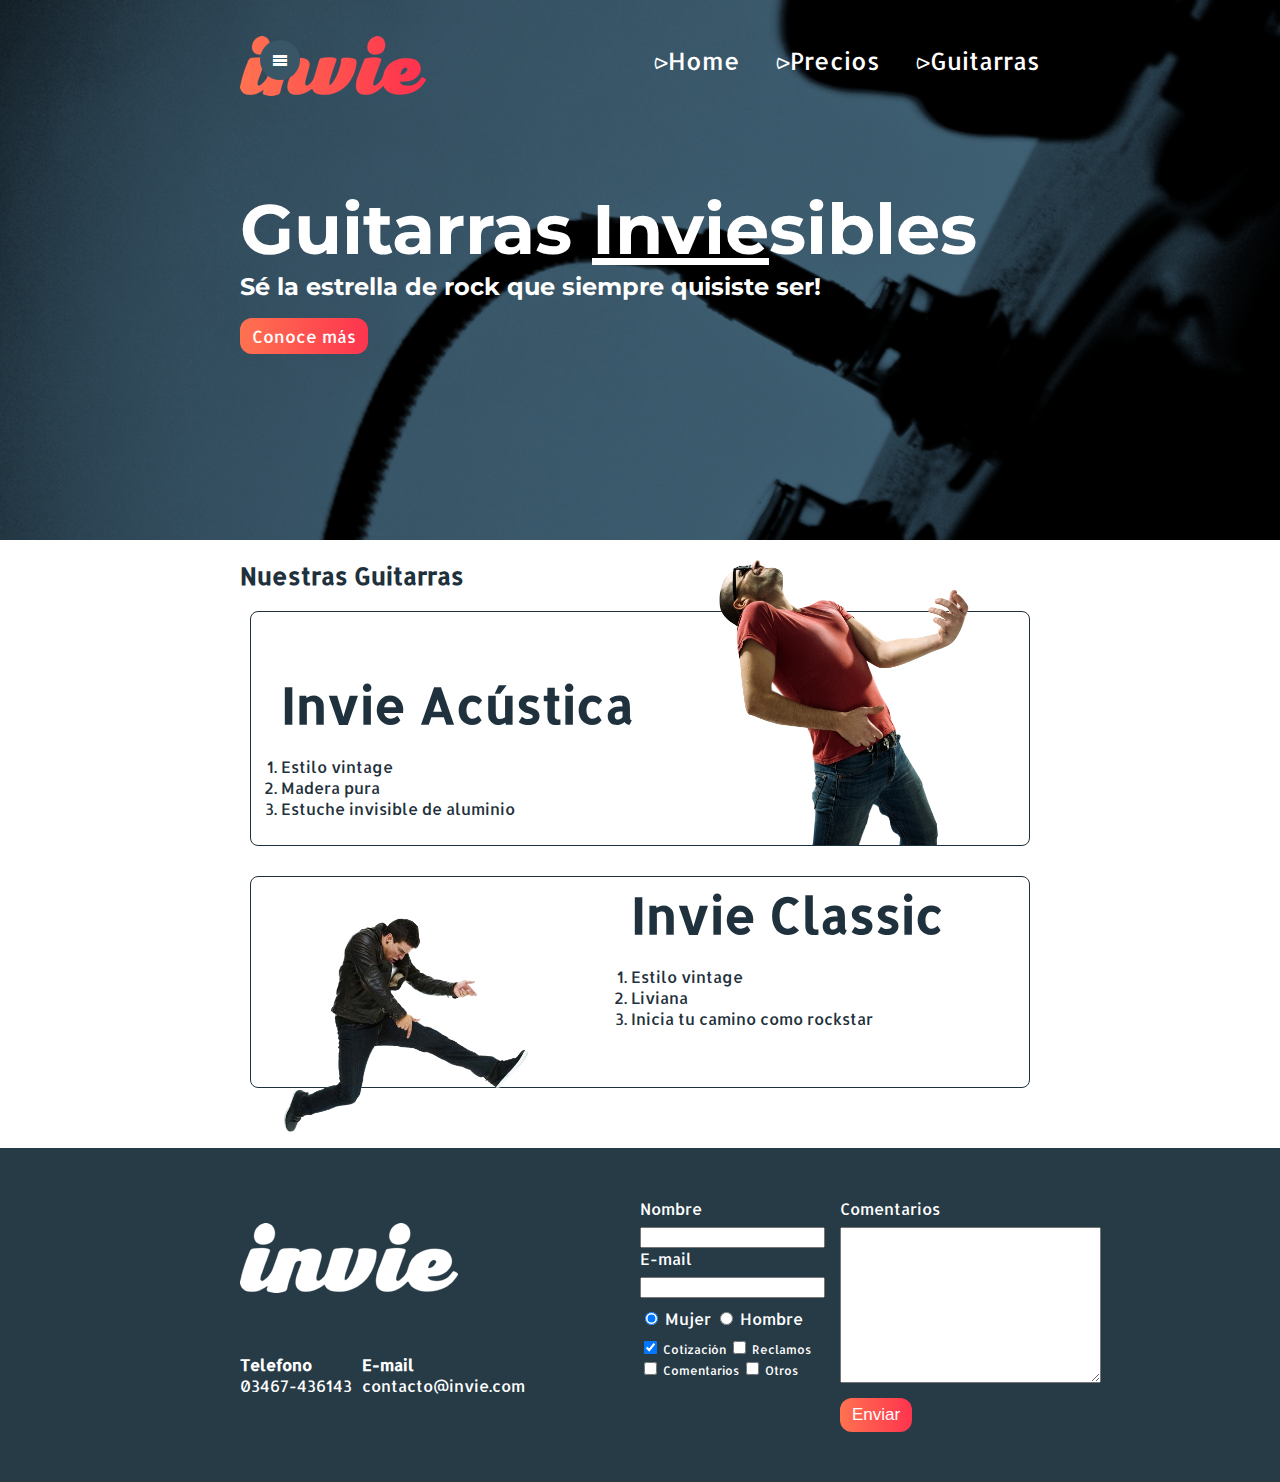
<file: index.html>
<!DOCTYPE html>
<html lang="es">
<head>
	<meta charset="UTF-8">
	<title>Invie</title>
	<link rel="stylesheet" href="css/estilos.css">
	<link href="https://fonts.googleapis.com/css?family=Allerta|Montserrat" rel="stylesheet"> 

</head>
<body>
	<section id="portada" class="portada background">
	<header id="header" class="contenedor header">
		<figure class="logo">
			<img src="images/invie.png" width="186" height="60" alt="Invie logotipo">
		</figure>
		<span id="burger-button" class="burger-button icon-menu"></span>
		<nav class="menu" id="menu">
			<ul>
				<li><a href="index.html">Home</a></li>
				<li><a href="precios.html">Precios</a></li>
				<li><a href="#guitarras">Guitarras</a></li>
			</ul>
		</nav>
	</header>
		<div class="contenedor">
			<h1 class="titulo">Guitarras <span>Invie</span>sibles</h1>
			<h3 class="title-a">Sé la estrella de rock que siempre quisiste ser!</h3>
			<a class="button" href="#guitarras">Conoce más</a>
		</div>
	</section>
	<section id="guitarras" class="guitarras contenedor">
		<h2>Nuestras Guitarras</h2>
		<article class="guitarra">
			<img src="images/invie-acustica.png" width="350" alt="Guitarra Acústica" class="right">
			<div class="contenedor-guitarra-a">
				<h3 class="title-b">Invie Acústica</h3>
				<ol>
					<li>Estilo vintage</li>
					<li>Madera pura</li>
					<li>Estuche invisible de aluminio</li>
				</ol>
			</div>
		</article>
		<article class="guitarra b">
			<img src="images/invie-classic.png" width="330" alt="Guitarra Classic" class="left">
			<div class="contenedor-guitarra-b">
				<h3 class="title-b">Invie Classic</h3>
				<ol>
					<li>Estilo vintage</li>
					<li>Liviana</li>
					<li>Inicia tu camino como rockstar</li>
				</ol>
			</div>
		</article>
	</section>
	<footer class="footer">
		<div class="contenedor">
			<div class="contacto">
				<img src="images/invie-white.png" alt="logo">
				<a href="tel:+543467436143"><strong>Telefono</strong> <span>03467-436143</span></a>
				<a href="mailto:contacto@invie.com"><strong>E-mail</strong> <span>contacto@invie.com</span></a>
			</div>
			<form class="formulario">
				<div class="col1">
					<label for="nombre">Nombre</label>
					<input id="nombre" type="text" name="nombre" required/>
					<label for="email">E-mail</label>
					<input type="email" required id="email" name="email">

					<div class="sexo">
						<label for="mujer">
							<input checked type="radio" id="mujer" name="sexo" value="mujer"> Mujer
						</label>
						<label for="hombre">
							<input type="radio" id="hombre" name="sexo" value="hombre"> Hombre
						</label>
					</div>
					<div class="intereses">
						<label for="cotizacion">
							<input checked="" type="checkbox" id="cotizacion" name="intereses" value="cotizacion"> Cotización
						</label>
						<label for="cotizacion">
							<input type="checkbox" id="reclamos" name="intereses" value="reclamos"> Reclamos
						</label>
						<label for="cotizacion">
							<input type="checkbox" id="comentarios" name="intereses" value="comentarios"> Comentarios
						</label>
						<label for="cotizacion">
							<input type="checkbox" id="otros" name="intereses" value="otros"> Otros
						</label>
					</div>
				</div>
				<div class="col2">
					<label for="comentarios">Comentarios</label>
					<textarea name="comentarios" id="comentarios" cols="30" rows="10"></textarea>
					<input type="submit" value="Enviar" class="button" name="">
				</div>
			</form>
		</div>
	</footer>

	<script>
		var $burgerButton = document.getElementById("burger-button");
		var $menu = document.getElementById("menu");

		$burgerButton.addEventListener('touchstart', function(){
			$menu.classList.toggle('active')
		});
	</script>
</body>
</html>
</file>
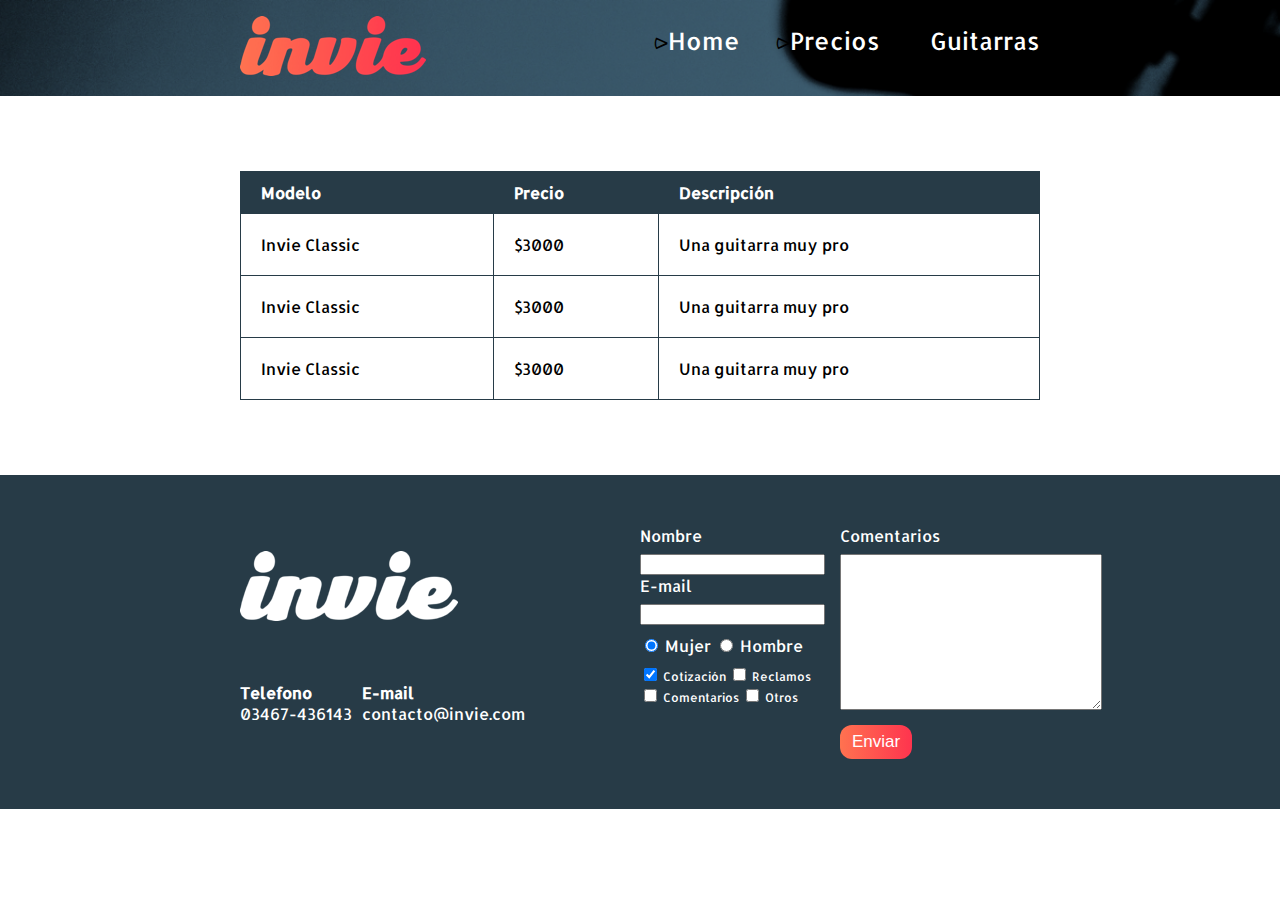
<file: precios.html>
<!DOCTYPE html>
<html lang="es">
<head>
	<meta charset="UTF-8">
	<title>Invie Precios</title>
	<link rel="stylesheet" href="css/estilos.css">
	<link href="https://fonts.googleapis.com/css?family=Allerta|Montserrat" rel="stylesheet"> 
</head>
<body>
	<header id="header" class="header background">
		<div class="contenedor">
			<figure class="logo">
				<img src="images/invie.png" width="186" height="60" alt="Invie logotipo">
			</figure>
			<nav class="menu">
				<ul>
					<li><a href="index.html">Home</a></li>
					<li><a href="precios.html">Precios</a></li>
					<li><a href="index.html#guitarras">Guitarras</a></li>
				</ul>
			</nav>
		</div>
	</header>

	<section class="tabla">
		<div class="contenedor">
			<table>
				<thead>
					<tr>
						<th>Modelo</th>
						<th>Precio</th>
						<th>Descripción</th>
					</tr>
				</thead>
				<tbody>
					<tr>
						<td>Invie Classic</td>
						<td>$3000</td>
						<td>Una guitarra muy pro</td>
					</tr>
					<tr>
						<td>Invie Classic</td>
						<td>$3000</td>
						<td>Una guitarra muy pro</td>
					</tr>
					<tr>
						<td>Invie Classic</td>
						<td>$3000</td>
						<td>Una guitarra muy pro</td>
					</tr>
				</tbody>
			</table>
		</div>
	</section>



	<footer class="footer">
		<div class="contenedor">
			<div class="contacto">
				<img src="images/invie-white.png" alt="logo">
				<a href="tel:+543467436143"><strong>Telefono</strong> <span>03467-436143</span></a>
				<a href="mailto:contacto@invie.com"><strong>E-mail</strong> <span>contacto@invie.com</span></a>
			</div>
			<form class="formulario">
				<div class="col1">
					<label for="nombre">Nombre</label>
					<input id="nombre" type="text" name="nombre" required/>
					<label for="email">E-mail</label>
					<input type="email" required id="email" name="email">

					<div class="sexo">
						<label for="mujer">
							<input checked type="radio" id="mujer" name="sexo" value="mujer"> Mujer
						</label>
						<label for="hombre">
							<input type="radio" id="hombre" name="sexo" value="hombre"> Hombre
						</label>
					</div>
					<div class="intereses">
						<label for="cotizacion">
							<input checked="" type="checkbox" id="cotizacion" name="intereses" value="cotizacion"> Cotización
						</label>
						<label for="cotizacion">
							<input type="checkbox" id="reclamos" name="intereses" value="reclamos"> Reclamos
						</label>
						<label for="cotizacion">
							<input type="checkbox" id="comentarios" name="intereses" value="comentarios"> Comentarios
						</label>
						<label for="cotizacion">
							<input type="checkbox" id="otros" name="intereses" value="otros"> Otros
						</label>
					</div>
				</div>
				<div class="col2">
					<label for="comentarios">Comentarios</label>
					<textarea name="comentarios" id="comentarios" cols="30" rows="10"></textarea>
					<input type="submit" value="Enviar" class="button" name="">
				</div>
			</form>
		</div>
	</footer>
</body>
</html>
</file>
<file: css/estilos.css>
@font-face {
  font-family: 'icomoon';
  src:  url('../fonts/icomoon.eot?z285m');
  src:  url('../fonts/icomoon.eot?z285m#iefix') format('embedded-opentype'),
    url('../fonts/icomoon.ttf?z285m') format('truetype'),
    url('../fonts/icomoon.woff?z285m') format('woff'),
    url('../fonts/icomoon.svg?z285m#icomoon') format('svg');
  font-weight: normal;
  font-style: normal;
}

[class^="icon-"], [class*=" icon-"] {
  /* use !important to prevent issues with browser extensions that change fonts */
  font-family: 'icomoon' !important;
  speak: none;
  font-style: normal;
  font-weight: normal;
  font-variant: normal;
  text-transform: none;
  line-height: 1;

  /* Better Font Rendering =========== */
  -webkit-font-smoothing: antialiased;
  -moz-osx-font-smoothing: grayscale;
}

.icon-phone:before {
  content: "\e942";
}
.icon-envelop:before {
  content: "\e945";
}
.icon-menu:before {
  content: "\e9bd";
}
.icon-close:before {
  content: "\ea0d";
}




body {
	font-family: 'Allerta', sans-serif;
	margin: 0;
}

table{
	width: 100%;
}

th{
	background: #273b47;
	color: white;
	padding: 10px 20px;
	text-align: left;
}

td{
	padding: 20px;
}

table, td, th{
	border: 1px solid #273b47;
	border-collapse: collapse;
}

input, textarea{
	outline: 0;
}

input:focus, textarea:focus{
	background: lightgray;

}

.contenedor {
	max-width: 800px;
	margin: auto;
	position: relative;
}

.background{
	background-image: url("../images/background.png");
	background-size: cover;
}

.button{
	border-radius: 12px;
	padding: 7px 12px;
	background: #fd324e;
	color: white;
	border:none;
	font-size: 17px;
	background: linear-gradient(to left, #fe344e, #ff7250);
	cursor: pointer;
	text-decoration: none;
}

.titulo {
	font-size: 70px;
	font-family: 'Montserrat', sans-serif;
	margin-bottom: 0;
	margin-top: 70px;
}

.titulo span{
	text-decoration: underline;
}

.title-a {
	font-size: 24px;
	font-family: 'Montserrat', sans-serif;
	margin-top: 0;
}
.title-b {
	font-size: 50px;
	margin-bottom: 20px;  
}

.guitarras {
	color: #1f313c;
	margin-bottom: 60px;
}

.guitarra {
/*	overflow: hidden;*/
	border: 1px solid #1F313C;
	padding: 10px;
	margin:10px 10px 30px 10px;
	border-radius: 8px;
}

.guitarra ol {
	padding: 0;
}

.guitarra.b {
	height: 190px;
}

.guitarra h2 {
	font-size: 35px;
	font-family: 'Montserrat', sans-serif;
}

.portada {
	background-image: url("../images/background.png");
	background-size: cover;
	color: white;
	padding: 20px;
	height: 500px;
}

.portada button {
	margin-bottom: 70px;
}

.logo {
	display: inline-block;
	margin-left: 0;
}

.menu {
	font-size: 24px;
	display: inline-block;
	position: absolute;
	right: 0;
}

.menu a{
	color: white;
	text-decoration: none;
}

.menu li {
	display: inline-block;
	margin-left: 30px;
}

.menu li:before{
	content: '⪧';
	font-size: 25px;

}

.left {
	float: left;
	position: relative;
	bottom: -20px;
	left: -20px;
}

.right {
	float: right;
	position: relative;
	top: -127px;
}

.contenedor-guitarra-a {
	padding-left: 20px;
}

.contenedor-guitarra-b {
	margin-left: 370px;
	position: relative;
	bottom: 90px;
}
.header{
	position: relative;
}

.footer{
	background: #273b47;
	padding: 50px 10px;
}

.contacto{
	display: flex;
	width: 300px;
	flex-wrap: wrap;
	align-items: center;
}

.contacto img {
	display: block;
}

.contacto strong{
	display: block;
}
.contacto a{
	color: white;
	text-decoration: none;
	margin:10px 10px 10px 0;
}

.footer .contenedor{
	display: flex;
	justify-content: space-between;
}

.formulario{
	display: flex;
	width: 400px;
	color: white;
}

.col1, .col2{
	display: flex;
	flex-direction: column;
}

.col1{
	margin-right: 15px;
}

.col2{
	align-items: flex-start;
}

.col2 .button{
	margin-top: 15px;
}

.intereses label{
	font-size: 12px;
}

.formulario label, .sexo, .intereses{
	margin-bottom: 8px;
}

.sexo{
	margin-top: 10px;
}

.tabla{
	margin: 75px 0;
}

.burger-button {
	width: 40px;
	height: 40px;
	line-height: 40px;
	border-radius: 50%;
	background: #395667;
	display: inline-block;
	text-align: center;
	cursor: pointer;
	position: absolute;
	left: 20px;
	top: 20px;
	z-index: 3;
}







@media screen and (max-width: 800px) {
	/*portada*/
	.titulo{
		font-size: 45px;
		margin-top: 30px;
	}
	.title-a{
		font-size: 18px;
	}
	.portada{
		height: auto;
	}

	.portada .button{
		margin-bottom: 30px;
		display: inline-block;
	}
	/*portada*/

	/*guitarras*/
	.guitarras{
		text-align: center;
	}

	.left, .right{
		float: none;
		position: static;
	}

	.title-b{
		margin: 0;
	}
	
	.guitarra li {
		list-style: none;
	}

	.guitarra.b {
		height: auto;
	}

	.contenedor-guitarra-b{
		position: static;
		margin: 0;
	}

	.contenedor-guitarra-a {
		padding: 0;
	}

	/*guitarras*/
}


@media screen and (max-width: 767px) {
	/*footer*/
	.footer .contenedor{
		display: block;
	}

	.contacto{
		margin: 0 auto;
	}

	.formulario{
		display: block;
		margin: 0 auto;
		width: 300px;
	}

	.intereses label {
		display: block;
		font-size: 16px;
	}

	.col1{
		margin: 0;
	}

	input[type="text"],
	input[type="email"] {
		font-size: 16px;
		padding: 5px;
	}

	textarea {
		width: 100%;
	}

	input[type="radio"],
	input[type="checkbox"] {
		zoom: 1.5;
	}

}


@media screen and (max-width: 650px) {
	header {
		text-align: center;
	}

	.logotipo{
		margin: 0;
	}

	.menu {
		position: static;
		display: block;
	}
	.menu li:first-child{
		margin: 0;
	}

	.menu ul{
		padding: 0 ;
	}
}


@media screen and (max-width: 500px) {

	.portada .contenedor{
		position: static;
	}

	.menu{
		background: rgba(255, 60, 88, .8);
		position: absolute;
		left: -100%;
		top: 0;
		bottom: 0;
		right: 0;
		z-index: 2;
		display: flex;
		width: 100%;
		align-items: center;
		transition: .3s;
	}

	.menu.active{
		left: 0;
	}

	.menu ul {
		flex: 1;
	}

	.menu li{
		display: block;
		margin: 0;
		padding: 8px 0;
		border-bottom: 1px solid white;
	}

	.menu li:first-child{
		border-top: 1px solid white
	}

	.menu li:before{
		display: none;
	}

	.portada {
		text-align: center;
	}

	.titulo{
		font-size: 30px;
	}

	.title{
		font-size: 16px;
	}

	/*portada*/

	.guitarra img{
		width: 200px;
	}
	
	.title-b{
		font-size: 30px;
	}

}
</file>
